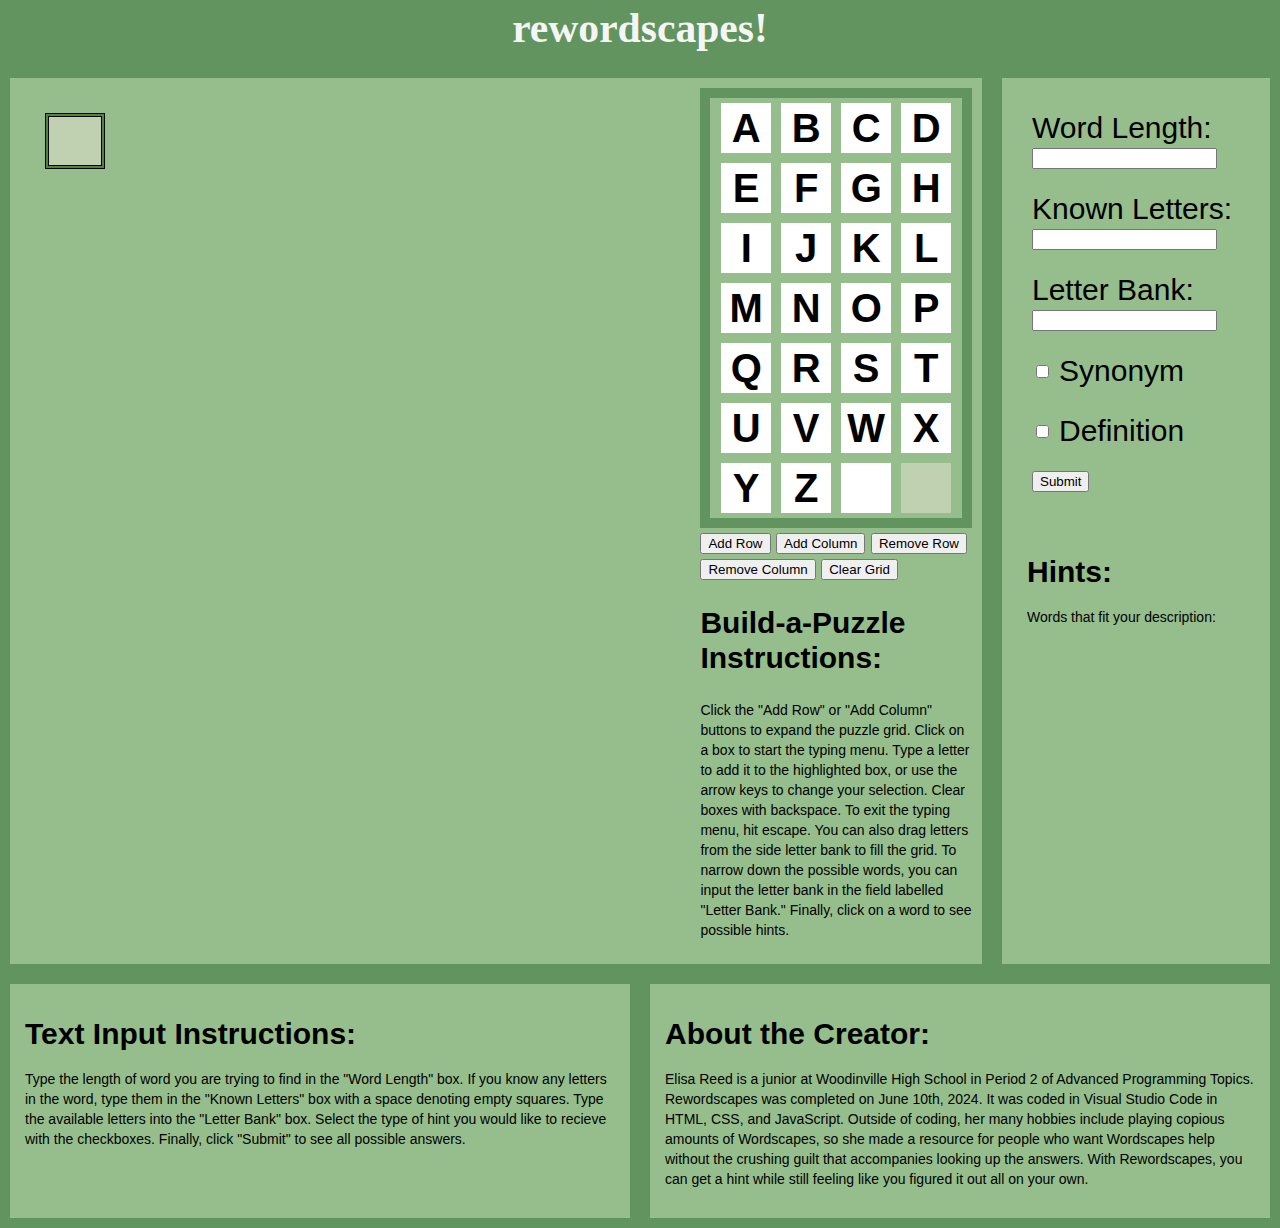
<file: index.html>
<!-- Elisa Reed
Advanced Programming Topics
06/10/2024
Rewordscapes HTML -->
<html>
    <head>
        <meta name="viewport" content="width=device-width, initial-scale=1">
        <link rel="stylesheet" href="rewordscapes.css">
        <meta charset="utf-8">
        <script src="http://code.jquery.com/jquery-1.10.1.min.js"></script>
        <script src="rewordscapes.js"></script>
        
    </head>
    <body>
        <h1>rewordscapes!</h1>
        <div class="flex-container">
            <div class="flex-container" style="flex-basis: 55%;">
                <div class="newFlex" style="flex-basis: 40%;">
                    <table id="puzzle">
                        <tr>
                            <td id="0, 0" ondrop="drop(event)" ondragover="allowDrop(event)" onclick="findWordStart(event, this.id)"></td>
                        </tr>
                    </table>
                </div>
                <div> 
                    <div class="flex-container">
                        <div class="flex-child">
                            <div class="letterbox" draggable="true" ondragstart="drag(event)">
                                A
                            </div>
                            <div class="letterbox" draggable="true" ondragstart="drag(event)">
                                B
                            </div>
                            <div class="letterbox" draggable="true" ondragstart="drag(event)">
                                C
                            </div>
                            <div class="letterbox" draggable="true" ondragstart="drag(event)">
                                D
                            </div>
                            <div class="letterbox" draggable="true" ondragstart="drag(event)">
                                E
                            </div>
                            <div class="letterbox" draggable="true" ondragstart="drag(event)">
                                F
                            </div>
                            <div class="letterbox" draggable="true" ondragstart="drag(event)">
                                G
                            </div>
                            <div class="letterbox" draggable="true" ondragstart="drag(event)">
                                H
                            </div>
                            <div class="letterbox" draggable="true" ondragstart="drag(event)">
                                I
                            </div>
                            <div class="letterbox" draggable="true" ondragstart="drag(event)">
                                J
                            </div>
                            <div class="letterbox" draggable="true" ondragstart="drag(event)">
                                K
                            </div>
                            <div class="letterbox" draggable="true" ondragstart="drag(event)">
                                L
                            </div>
                            <div class="letterbox" draggable="true" ondragstart="drag(event)">
                                M
                            </div>
                            <div class="letterbox" draggable="true" ondragstart="drag(event)">
                                N
                            </div>
                            <div class="letterbox" draggable="true" ondragstart="drag(event)">
                                O
                            </div>
                            <div class="letterbox" draggable="true" ondragstart="drag(event)">
                                P
                            </div>
                            <div class="letterbox" draggable="true" ondragstart="drag(event)">
                                Q
                            </div>
                            <div class="letterbox" draggable="true" ondragstart="drag(event)">
                                R
                            </div>
                            <div class="letterbox" draggable="true" ondragstart="drag(event)">
                                S
                            </div>
                            <div class="letterbox" draggable="true" ondragstart="drag(event)">
                                T
                            </div>
                            <div class="letterbox" draggable="true" ondragstart="drag(event)">
                                U
                            </div>
                            <div class="letterbox" draggable="true" ondragstart="drag(event)">
                                V
                            </div>
                            <div class="letterbox" draggable="true" ondragstart="drag(event)">
                                W
                            </div>
                            <div class="letterbox" draggable="true" ondragstart="drag(event)">
                                X
                            </div>
                            <div class="letterbox" draggable="true" ondragstart="drag(event)">
                                Y
                            </div>
                            <div class="letterbox" draggable="true" ondragstart="drag(event)">
                                Z
                            </div>
                            <div class="letterbox" draggable="true" ondragstart="drag(event)" innerHTML=" ">
                                
                            </div>
                            <div class="letterbox" draggable="true" ondragstart="drag(event)" style="background-color:#bfd1b0">

                            </div>
                        </div>
                    </div>

                    <input type="button" id="growRow" onClick="growRow()" value="Add Row">
                    <input class="button" type="button" id="growCol" onClick="growCol()" value="Add Column">
                    <input class="button" type="button" id="shrinkRow" onClick="shrinkRow()" value="Remove Row">
                    <input class="button" type="button" id="shrinkCol" onClick="shrinkCol()" value="Remove Column">
                    <input class="button" type="button" id="clearGrid" onClick="clearGrid()" value="Clear Grid">
                       
                    <h2 style="line-height: 35px">Build-a-Puzzle Instructions:</h2>
                    <p> Click the "Add Row" or "Add Column" buttons to expand the puzzle grid. 
                        Click on a box to start the typing menu. Type a letter to add it to 
                        the highlighted box, or use the arrow keys to change your selection. 
                        Clear boxes with backspace. To exit the typing menu, hit escape.
                        You can also drag letters from the side letter bank to fill the grid.
                        To narrow down the possible words, you can input the letter bank in 
                        the field labelled "Letter Bank." Finally, click on a word to see 
                        possible hints.
                    </p>    
                </div>
            </div>

            <div> 
                <div class="flex-container-vert">
                    <div>
                        Word Length: <input type="number" id="wordLength"><br>
                    </div>
                    <div>
                        Known Letters: <input type="text" id="knownLetters" placeholder=""><br>
                    </div>
                    <div>
                        Letter Bank: <input type="text" id="letterBank" placeholder=""><br>
                    </div>
                    <div>
                        <input class="check" type="checkbox" id="synonym" placeholder=false>Synonym
                    </div>
                    <div>
                        <input class="check" type="checkbox" id="definition" placeholder=false>Definition
                    </div>
                    <div>
                        <input type="button" id="submitButton" onClick="handleFiles(document.getElementById('wordLength').value, document.getElementById('knownLetters').value.toLowerCase(), document.getElementById('letterBank').value + ' '.toLowerCase())" value="Submit">
                    </div>
                </div>
                <div class="textbox">
                    <h2>Hints:</h2>
                    <p id="answers">Words that fit your description: <br> </p>
                </div>
            </div>
          </div>
          <div class="flex-container">
            <div class="textbox" style="width:50%">
                <h2>Text Input Instructions:</h2>
                <p>
                    Type the length of word you are trying to find in the "Word
                    Length" box. If you know any letters in the word, type them
                    in the "Known Letters" box with a space denoting empty squares.
                    Type the available letters into the "Letter Bank" box. Select
                    the type of hint you would like to recieve with the checkboxes. 
                    Finally, click "Submit" to see all possible answers.
                </p>
            </div>
            <div class="textbox" style="width: 50%">
                <h2>About the Creator:</h2>
                <p>
                    Elisa Reed is a junior at Woodinville High School in Period 2 of Advanced 
                    Programming Topics. Rewordscapes was completed on June 10th, 2024. It was 
                    coded in Visual Studio Code in HTML, CSS, and JavaScript. Outside 
                    of coding, her many hobbies include playing copious amounts of 
                    Wordscapes, so she made a resource for people who want Wordscapes
                    help without the crushing guilt that accompanies looking up the answers. 
                    With Rewordscapes, you can get a hint while still feeling like you
                    figured it out all on your own.
                </p>
            </div>
                
            
          </div>
          
    </body>
</html>
</file>
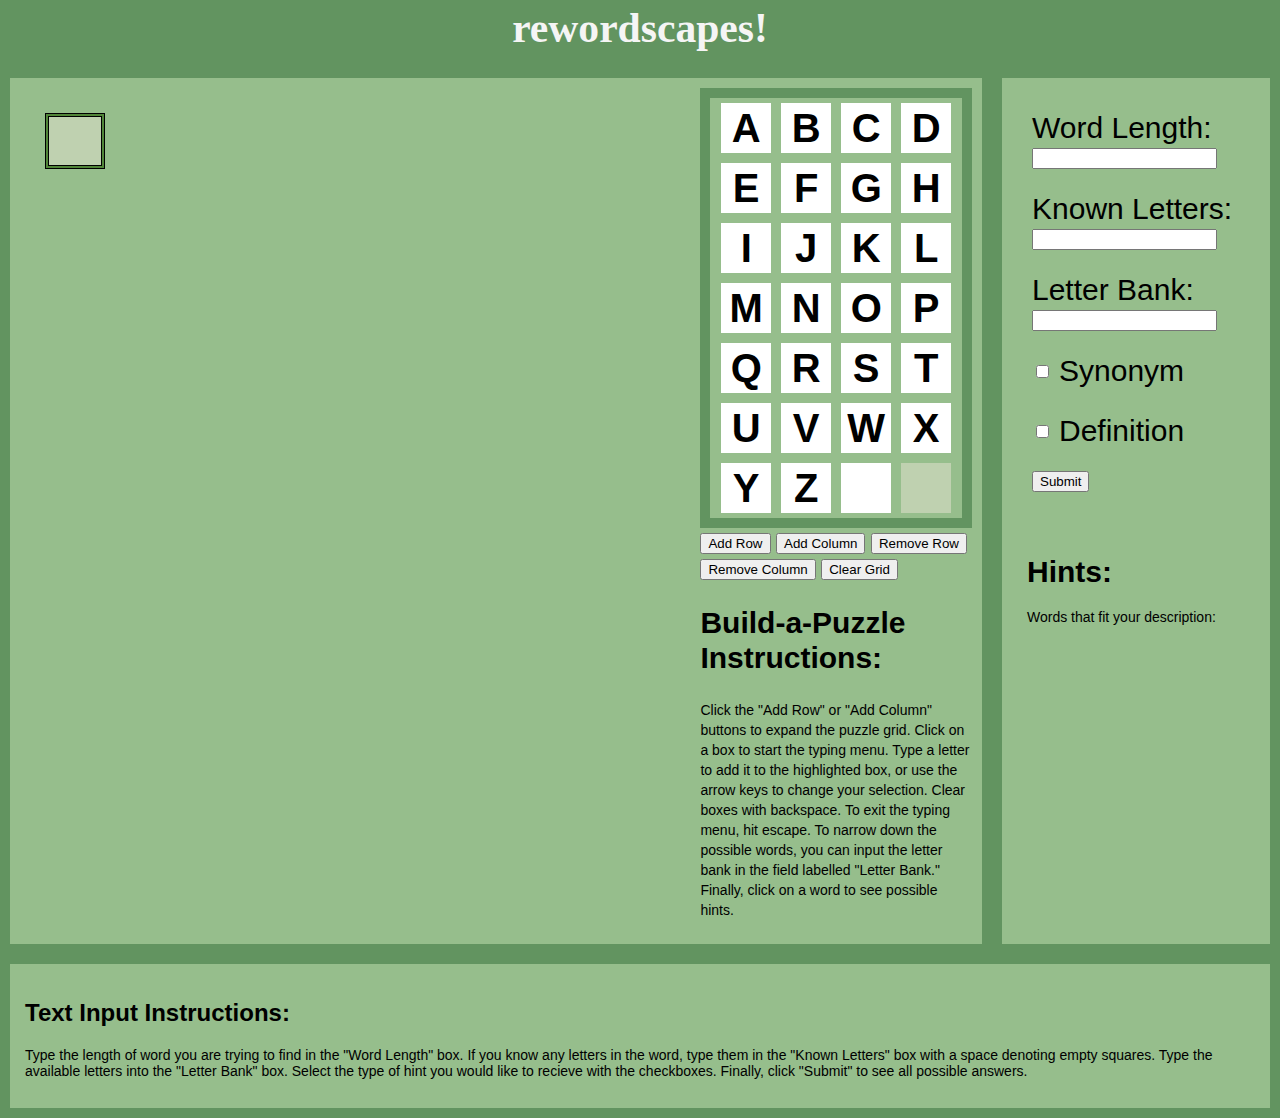
<file: rewordscapes.html>
<html>
    <head>
        <meta name="viewport" content="width=device-width, initial-scale=1">
        <link rel="stylesheet" href="rewordscapes.css">
        <meta charset="utf-8">
        <script src="rewordscapes.js"></script>
        
    </head>
    <body>
        <h1>rewordscapes!</h1>
        <div class="flex-container">
            <div class = "flex-container" style = "flex-basis: 55%;">
                <div class = "newFlex" style = "flex-basis: 40%;">
                    <table id="puzzle">
                        <tr>
                            <td id = "0, 0" ondrop="drop(event)" ondragover="allowDrop(event)" onclick = "findWordStart(event, this.id)"></td>
                        </tr>
                    </table>
                </div>
                <div> 
                    <div class = "flex-container">
                        <div class = "flex-child">
                            <div class = "letterbox" draggable="true" ondragstart="drag(event)">
                                A
                            </div>
                            <div class = "letterbox" draggable="true" ondragstart="drag(event)">
                                B
                            </div>
                            <div class = "letterbox" draggable="true" ondragstart="drag(event)">
                                C
                            </div>
                            <div class = "letterbox" draggable="true" ondragstart="drag(event)">
                                D
                            </div>
                            <div class = "letterbox" draggable="true" ondragstart="drag(event)">
                                E
                            </div>
                            <div class = "letterbox" draggable="true" ondragstart="drag(event)">
                                F
                            </div>
                            <div class = "letterbox" draggable="true" ondragstart="drag(event)">
                                G
                            </div>
                            <div class = "letterbox" draggable="true" ondragstart="drag(event)">
                                H
                            </div>
                            <div class = "letterbox" draggable="true" ondragstart="drag(event)">
                                I
                            </div>
                            <div class = "letterbox" draggable="true" ondragstart="drag(event)">
                                J
                            </div>
                            <div class = "letterbox" draggable="true" ondragstart="drag(event)">
                                K
                            </div>
                            <div class = "letterbox" draggable="true" ondragstart="drag(event)">
                                L
                            </div>
                            <div class = "letterbox" draggable="true" ondragstart="drag(event)">
                                M
                            </div>
                            <div class = "letterbox" draggable="true" ondragstart="drag(event)">
                                N
                            </div>
                            <div class = "letterbox" draggable="true" ondragstart="drag(event)">
                                O
                            </div>
                            <div class = "letterbox" draggable="true" ondragstart="drag(event)">
                                P
                            </div>
                            <div class = "letterbox" draggable="true" ondragstart="drag(event)">
                                Q
                            </div>
                            <div class = "letterbox" draggable="true" ondragstart="drag(event)">
                                R
                            </div>
                            <div class = "letterbox" draggable="true" ondragstart="drag(event)">
                                S
                            </div>
                            <div class = "letterbox" draggable="true" ondragstart="drag(event)">
                                T
                            </div>
                            <div class = "letterbox" draggable="true" ondragstart="drag(event)">
                                U
                            </div>
                            <div class = "letterbox" draggable="true" ondragstart="drag(event)">
                                V
                            </div>
                            <div class = "letterbox" draggable="true" ondragstart="drag(event)">
                                W
                            </div>
                            <div class = "letterbox" draggable="true" ondragstart="drag(event)">
                                X
                            </div>
                            <div class = "letterbox" draggable="true" ondragstart="drag(event)">
                                Y
                            </div>
                            <div class = "letterbox" draggable="true" ondragstart="drag(event)">
                                Z
                            </div>
                            <div class = "letterbox" draggable="true" ondragstart="drag(event)" innerHTML = " ">
                                
                            </div>
                            <div class = "letterbox" draggable="true" ondragstart="drag(event)" style = "background-color:#bfd1b0">

                            </div>
                        </div>
                    </div>
                        <input type="button" id="growRow" onClick="growRow()" value = "Add Row">
                        <input class = "button" type="button" id="growCol" onClick="growCol()" value = "Add Column">
                        <input class = "button" type="button" id="shrinkRow" onClick="shrinkRow()" value = "Remove Row">
                        <input class = "button" type="button" id="shrinkCol" onClick="shrinkCol()" value = "Remove Column">
                        <input class = "button" type="button" id="clearGrid" onClick="clearGrid()" value="Clear Grid">
                       
                            <h2 style="line-height: 35px">Build-a-Puzzle Instructions:</h2>
                            <p> Click the "Add Row" or "Add Column" buttons to expand the puzzle grid. Click on a box to start the typing menu. 
                                Type a letter to add it to the highlighted box, or use the arrow keys to change your selection. Clear boxes with backspace. To exit the typing menu, hit escape.
                                To narrow down the possible words, you can input the letter bank in the field labelled "Letter Bank." Finally, click on a word to see possible hints.
                            </p>
                        
                </div>
                
                
            </div>
            <div>
                
                
                <div class = "flex-container-vert">
                    <div>
                        Word Length: <input type="number" id="wordLength"><br>
                    </div>
                    <div>
                        Known Letters: <input type="text" id="knownLetters" placeholder=""><br>
                    </div>
                    <div>
                        Letter Bank: <input type="text" id="letterBank" placeholder=""><br>
                    </div>
                    <div>
                        <input class="check" type="checkbox" id="synonym" placeholder=false>Synonym
                    </div>
                    <div>
                        <input class="check" type="checkbox" id="definition" placeholder=false>Definition
                    </div>
                    <div>
                        <input type="button" id = "submitButton" onClick = "handleFiles(document.getElementById('wordLength').value, document.getElementById('knownLetters').value.toLowerCase(), document.getElementById('letterBank').value + ' '.toLowerCase())" value="Submit">
                    </div>
                </div>
                <div class = "textbox">
                    <h2>Hints:</h2>
                    <p id="answers">Words that fit your description: <br> </p>
                </div>
            </div>
            
          </div>
          <div class = "textbox">
            
            <h2>Text Input Instructions:</h2>
            <p>
                Type the length of word you are trying to find in the "Word Length" box. If you know any letters in the word, 
                type them in the "Known Letters" box with a space denoting empty squares. Type the available letters into the 
                "Letter Bank" box. Select the type of hint you would like to recieve with the checkboxes. Finally, click "Submit" to see all possible answers.
            </p>
        </div>
    </body>
</html>
</file>
<file: rewordscapes.css>
/*Elisa Reed
Advanced Programming Topics
06/10/2024
Rewordscapes Stylesheet*/
.button {
    margin-top: 5px;
}

h1 {
    font-family: cursive;
    text-align: center;
    -webkit-text-fill-color: whitesmoke;
    margin-top: 10px;
    scale: 1.3
}

h2 {
    font-family: Helvetica;
    
}

body {
    margin: 0;
    font-family: Helvetica;
    background-color: #629460;
}

p {
    font-size: 14px;
    font-family: Helvetica;
}


.flex-container {
    display: flex;
    height: auto;
    flex-wrap: wrap;
    align-content: space-between;
    justify-content:space-evenly;
    background-color: #629460;
  }

.flex-container > div {
    margin: 10px;
    line-height: 20px;
    font-size: 20px;
    background-color: #96BE8C;
    flex-grow: 1;
    flex: 1;
}

.textbox {
    background-color:#96BE8C;
    margin: 10px;
    padding: 15px;
}

.flex-container-vert {
    margin: 20px;
    display: flex;
    flex-direction: column;
    justify-content: start;
}

.flex-container-vert > div {
    margin: 10px;
    text-align: start;
    line-height: 40px;
    font-size: 30px;
}

.check {
    margin-right: 10px;
    margin-bottom: 8px;
    vertical-align: middle;
}

.letterbox {
    flex-wrap: wrap;
    display: flex;
    width: 50px;
    height: 50px;
    aspect-ratio: 1/1;
    background-color: white;
    margin: 5px;
    justify-content: center;
    align-content: center;
    font-size: 200%;
    font-weight: bold;
    font-family:Verdana, Geneva, Tahoma, sans-serif;
    cursor: move;
    
}

table {
    border: 1px solid black;
    margin: 25px;
    background-color:#508538;
}

td {
    border: 1px solid black;
    width: 50px;
    height: 50px;
    text-align: center;
    vertical-align: center;
    background-color:#bfd1b0;
    font-size:20px;
    font-weight: bolder;
}



.flex-child {
    display: flex;
    align-content:baseline;
    flex-wrap: wrap;
    justify-content: center;
    width: 50px;
    
}

.newFlex {
    overflow: auto;
    display: block;
}
</file>
